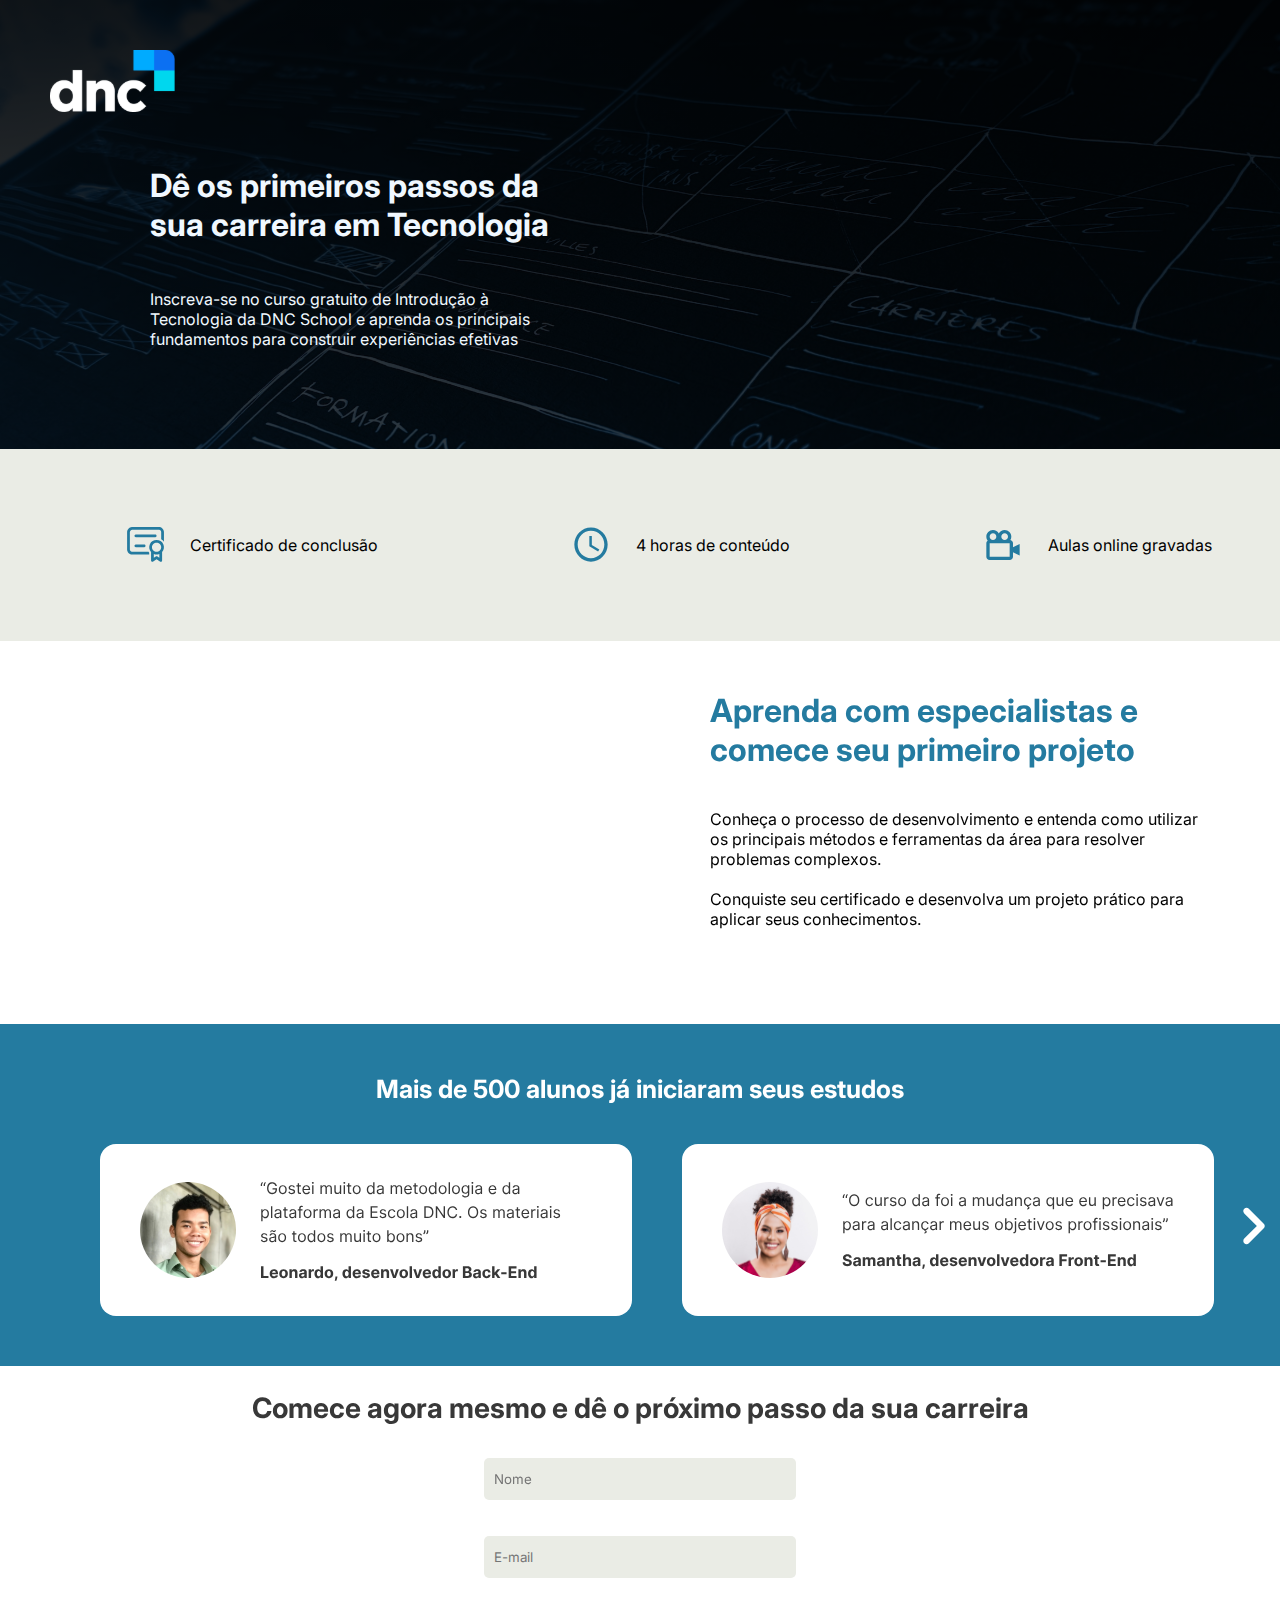
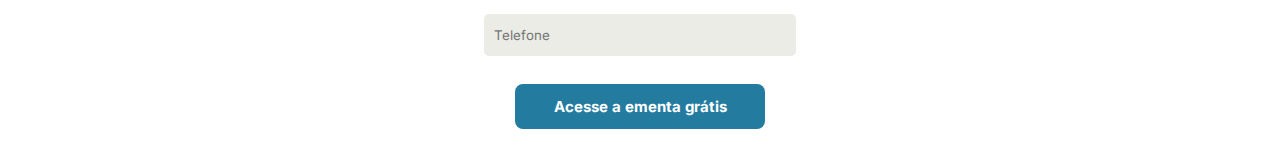
<file: landing page/index.html>
<!DOCTYPE html>
<html lang="pt-br">

<head>
    <meta charset="UTF-8">
    <meta name="viewport" content="width=device-width, initial-scale=1.0">
    <link rel="preconnect" href="https://fonts.googleapis.com">
    <link rel="preconnect" href="https://fonts.gstatic.com" crossorigin>
    <link href="https://fonts.googleapis.com/css2?family=Inter:wght@100..900&display=swap" rel="stylesheet">
    <link rel="stylesheet" href="style.css">
    <title>Escola DNC</title>
</head>

<body>
    <!--Menu superior-->
    <div id="menu-superior">
        <a href="https://www.escoladnc.com.br/"> <img id="logo" src="./imagens/logo.svg" alt="ERROR"></a>
        <h1 id="titulo-menu-superior">Dê os primeiros passos da <br>
            sua carreira em Tecnologia</h1><br>
        <p id="texto-menu-superior">Inscreva-se no curso gratuito de Introdução à<br>
            Tecnologia da DNC School e aprenda os principais<br>
            fundamentos para construir experiências efetivas</p>
    </div>
    <!--Menu informacional-->
    <div id="menu-informacional">
        <p class="textoinformativo"> <img src="./icones/certificado.svg" class="icones" id="certificado"
                alt="ERROR">Certificado de conclusão</p>
        <p class="textoinformativo"> <img src="./icones/relogio.svg" class="icones" id="relogio" alt="ERROR">4 horas de
            conteúdo</p>
        <p class="textoinformativo"> <img src="./icones/camera.svg" class="icones" id="camera" alt="ERROR">Aulas online
            gravadas</p>

    </div>
    <!--Seção vídeo-->
    <div id="secaovideo">
        <iframe id="video" width="502" height="283" src="https://www.youtube.com/embed/45BeP-XJDFA"
            title="Conheça a Jornada do Aluno DNC" frameborder="0"
            allow="accelerometer; autoplay; clipboard-write; encrypted-media; gyroscope; picture-in-picture; web-share"
            referrerpolicy="strict-origin-when-cross-origin" allowfullscreen></iframe>
        <div>
            <h1 id="titulo-video">Aprenda com especialistas e <br>
                comece seu primeiro projeto
            </h1><br><br>
            <p>Conheça o processo de desenvolvimento e entenda como utilizar <br>
                os principais métodos e ferramentas da área para resolver <br>
                problemas complexos. <br><br>
                Conquiste seu certificado e desenvolva um projeto prático para <br>
                aplicar seus conhecimentos.
            </p>
        </div>
    </div>
    <!--Seção Carrossel-->
    <div id="carrossel">
        <h1 id="titulo-carrossel">Mais de 500 alunos já iniciaram seus estudos</h1><br><br>
        <!--Divisão de cards-->
        <div id="div-cards">
            <img class="seta" id="setaesquerda" onclick="RolarParaEsquerda()" src="./imagens/setaesquerda.svg" alt="">
            <img id="leonardo" class="card" src="./cards/leonardo.svg" alt="">
            <img id="samantha" class="card" src="./cards/samantha.svg" alt="">
            <img id="bruna" class="card" src="./cards/bruna.svg" alt="">
            <img class="seta" id="setadireita" onclick="RolarParaDireita()" src="./imagens/setadireita.svg" alt="">
        </div>
    </div>
    <!--Formulário-->
    <div id="tituloformulario">
        <h1> Comece agora mesmo e dê o próximo passo da sua carreira </h1>
    </div>
    <div id="formulario">
        <form action="https://api.sheetmonkey.io/form/gZ2wcBvchhoRT3mUu9gQMc" method="post">
            <input type="text" placeholder="Nome" name="Nome" required> <br><br>
            <input type="email" placeholder="E-mail" name="E-mail" required> <br><br>
            <input type="number" placeholder="Telefone" name="Telefone"> <br><br>
            <input type="hidden" name="Created" value="x-sheetmonkey-current-date-time" />
            <button type="submit"> Acesse a ementa grátis </button>
        </form>
    </div>
    
<script src="index.js"></script>

</body>

</html>
</file>
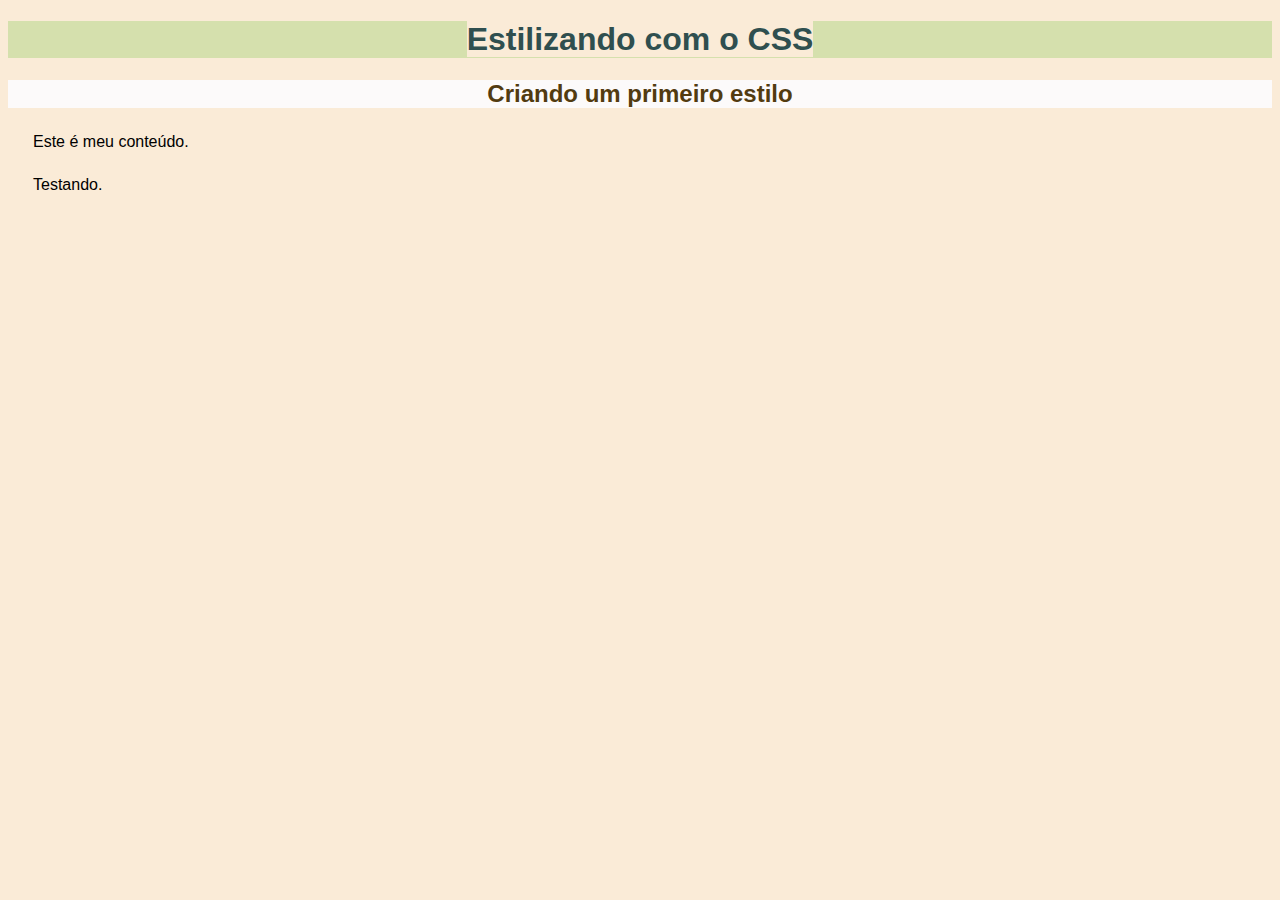
<file: landing page/CSS/index.html>
<!DOCTYPE html>
<html lang="en">

<head>
    <meta charset="UTF-8">
    <meta name="viewport" content="width=>, initial-scale=1.0">
    <link rel="stylesheet" href="style.css">
    <title>Document</title>
</head>

<body>
    <h1 id="titulo-principal"> <strong> Estilizando com o CSS </strong> </h1>
    <h2 id="titulo-secundario"> Criando um primeiro estilo </h2>
    <p id="conteudo">
        Este é meu conteúdo.
    </p>
    <p id="teste">
        Testando.
    </p>
</body>

</html>
</file>
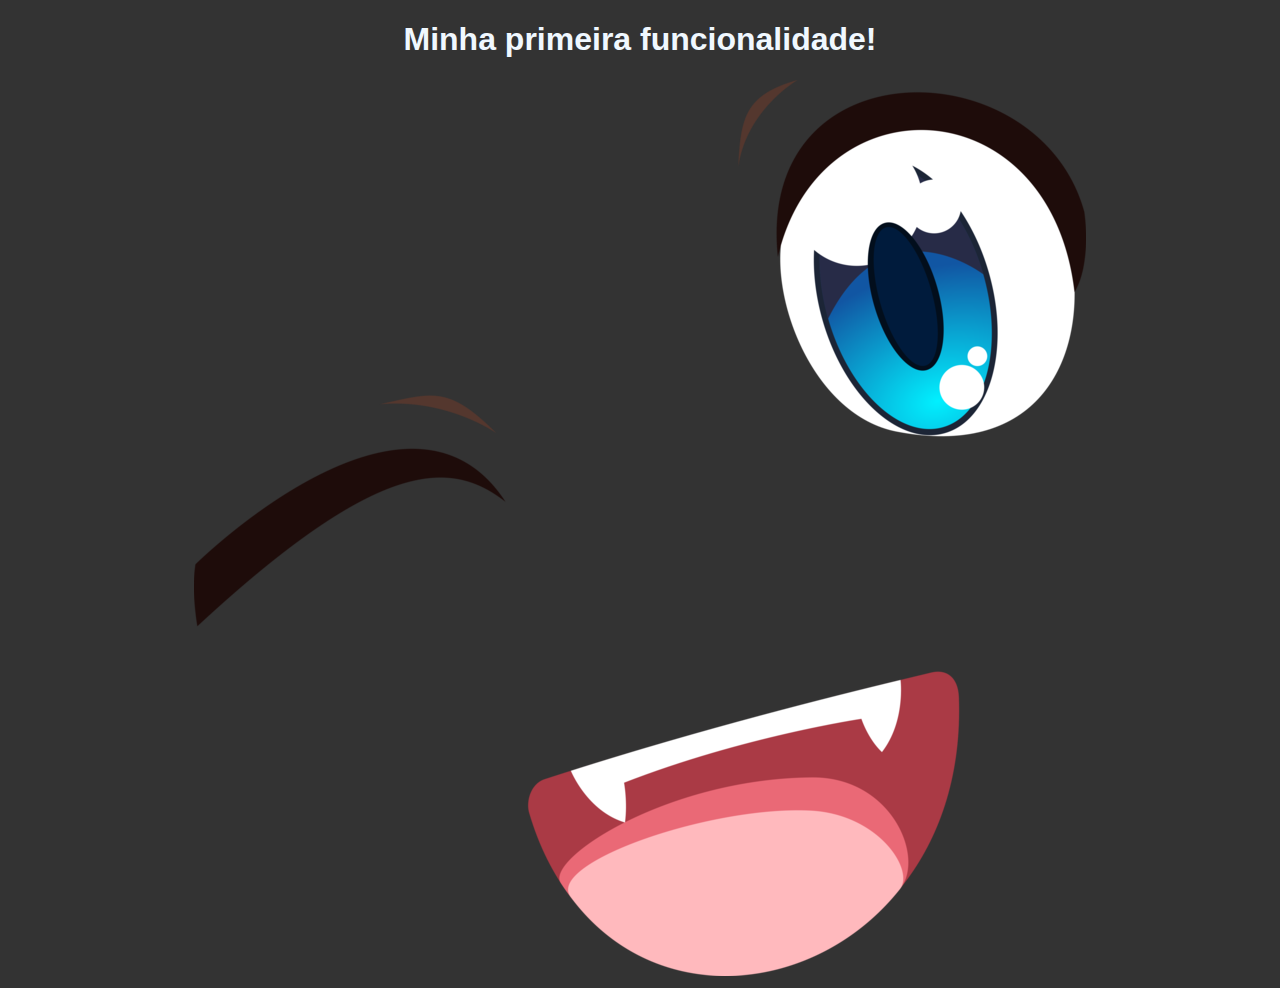
<file: landing page/JS/index.html>
<!DOCTYPE html>
<html lang="en">

<head>
    <meta charset="UTF-8">
    <meta name="viewport" content="width=device-width, initial-scale=1.0">
    <link rel="stylesheet" href="style.css">
    <title>Trabalhando com JS</title>
</head>

<body>
    <h1>Minha primeira funcionalidade!</h1>
    <img onmouseenter="AnimarCopo()" id="copo" src="olhos.png" alt="ERRO">
    <script src="funcionalidade.js"></script>

</body>

</html>
</file>
<file: landing page/style.css>
* {
    margin: 0px;
    font-family: 'inter';

}

#logo {
    margin-left: 50px;
    margin-top: 50px;
}

#titulo-menu-superior {
    margin-left: 150px;
    margin-top: 50px;

}

#texto-menu-superior {
    margin-left: 150px;
    margin-top: 25px;
    padding-bottom: 100px;
}

#menu-superior {
    color: aliceblue;
    background-image: url(./imagens/fundo-menu-superior.svg);

}

#menu-informacional {
    background-color: #EAECE5;
    display: grid;
    grid-auto-flow: column;
    columns: auto;

}

.icones {
    margin: 50px 0px 50px 100px;
    padding: 25px;

}

.textoinformativo {
    display: flex;
    align-items: center;
}

#titulo-video {
    color: #247BA0;
    margin-top: 50px;
}

#secaovideo {
    display: grid;
    grid-auto-flow: column;
    columns: auto;
}

#video {
    margin: 50px 25px 50px 100px;

}

#carrossel{
    background-color: #247BA0;
    padding: 50px;
    
}

#titulo-carrossel{
    color: white;
    text-align: center;
    font-size: 25px;
}

#div-cards{
    display: grid;
    grid-auto-flow: column;

}

.card{
    margin-left: 50px;
    
}

#setaesquerda{
    display: none;
}

#bruna{
    display: none;
}

.seta{
    margin-top: 55%;
    cursor: pointer;

}

.seta:hover{
    transform: translate(-7px);
    transition: 0.5s;

}

#tituloformulario{
    text-align: center;
    font-size: 14px;
    margin: 25px;
    color: #383838;
    background-color: white;
}

#formulario{
    text-align: center;
}

input{
width: 300px;
height: 40px;
margin: 8px;
background-color: #EAECE5;
border: 0px;
border-radius: 5px;
padding-left: 10px;

}

button{
width: 250px;
height: 45px;
background-color:#247BA0;
color: white;
border: 0px;
border-radius: 8px;
font-size: 15px;
margin-bottom: 35px;
font-weight: bolder;


}

button:hover{
    background-color:dodgerblue;
    color:rgb(247, 240, 240);
    transform: translateY(-7px);
    box-shadow: 0px 15px 20px rgb(48, 54, 133) ;
    transition-duration: 0.5s;
    cursor: pointer;

}
</file>
<file: landing page/CSS/style.css>
*{
    background-color: antiquewhite;
    font-family: Verdana, Geneva, Tahoma, sans-serif;
    text-align: center;
    
}

#titulo-principal{
    color: darkslategrey;
    background-color: rgb(213, 224, 173);
}

#titulo-secundario{
    color: rgb(82, 59, 16);
    background-color: rgb(252, 250, 250);
}

p{
    text-align: justify;
    margin: 25px;
    color: black;
}
</file>
<file: landing page/JS/style.css>
*{
    background-color: #333;
    color: aliceblue;
    font-family: Verdana, Geneva, Tahoma, sans-serif;
    text-align: center;
    
}
</file>
